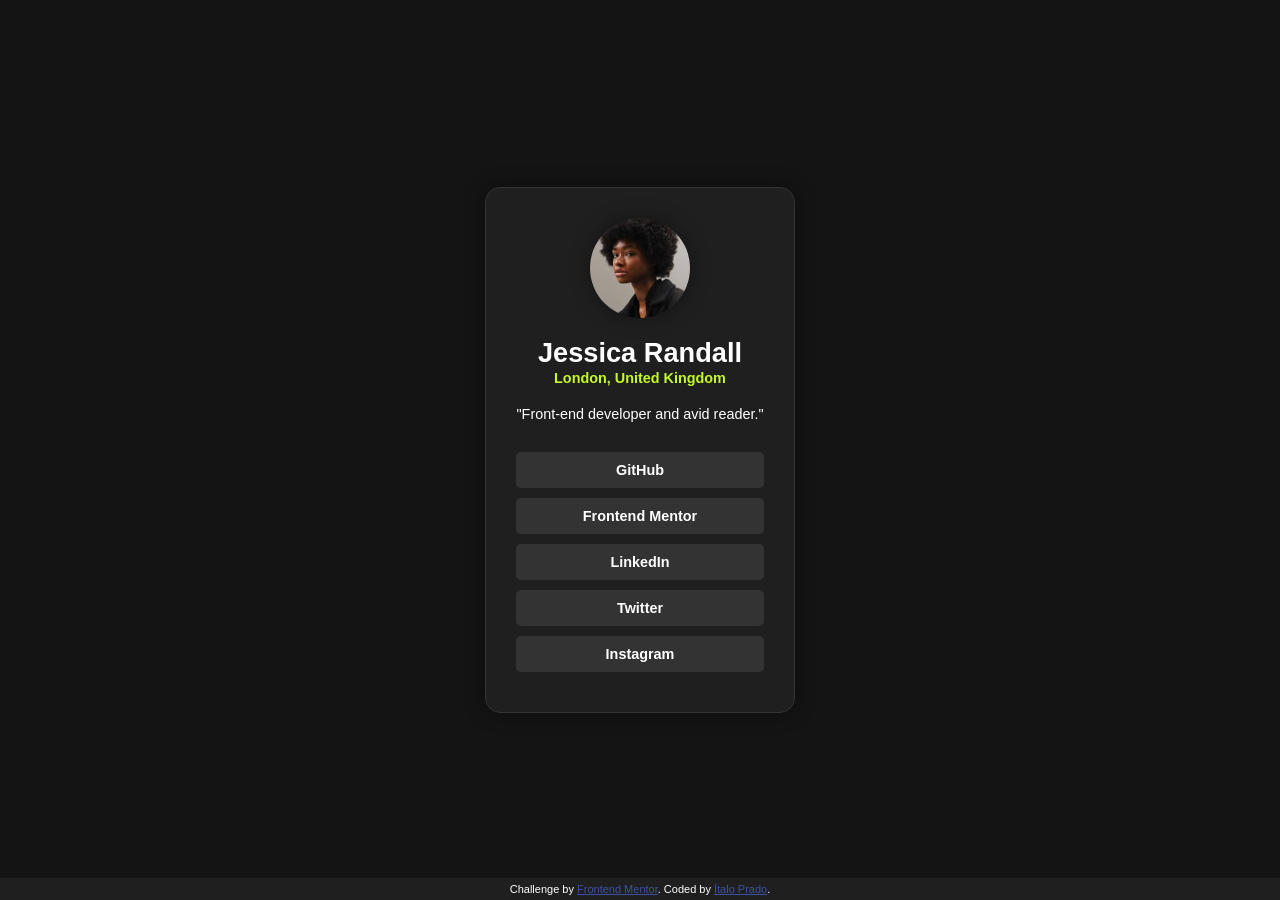
<file: social-links-profile-main/index.html>
<!DOCTYPE html>
<html lang="en">
<head>
  <meta charset="UTF-8">
  <meta name="viewport" content="width=device-width, initial-scale=1.0"> <!-- displays site properly based on user's device -->

  <link rel="icon" type="image/png" sizes="32x32" href="./assets/images/favicon-32x32.png">
  
  <title>Frontend Mentor | Social links profile</title>

  <!-- Feel free to remove these styles or customise in your own stylesheet 👍 -->
  <link rel="stylesheet" href="style.css">

</head>
<body>

  <main>
    <picture>
      <img src="assets/images/avatar-jessica.jpeg" alt="Jessica Randall" class="avatar">
    </picture>

    <h1>Jessica Randall</h1>
    <address>London, United Kingdom</address>
    <p>"Front-end developer and avid reader."</p>
    <ul class="links">
      <li><a href="https://github.com/ipsant" target="_blank" rel="noopener noreferrer">GitHub</a></li>
      <li><a href="https://www.frontendmentor.io/home" target="_blank">Frontend Mentor</a></li>
      <li><a href="#">LinkedIn</a></li>
      <li><a href="#">Twitter</a></li>
      <li><a href="#">Instagram</a></li>
    </ul>
  </main>
  
  <footer class="attribution">
    Challenge by <a href="https://www.frontendmentor.io?ref=challenge">Frontend Mentor</a>. 
    Coded by <a href="#">Ítalo Prado</a>.
  </footer>
  
</body>
</html>
</file>
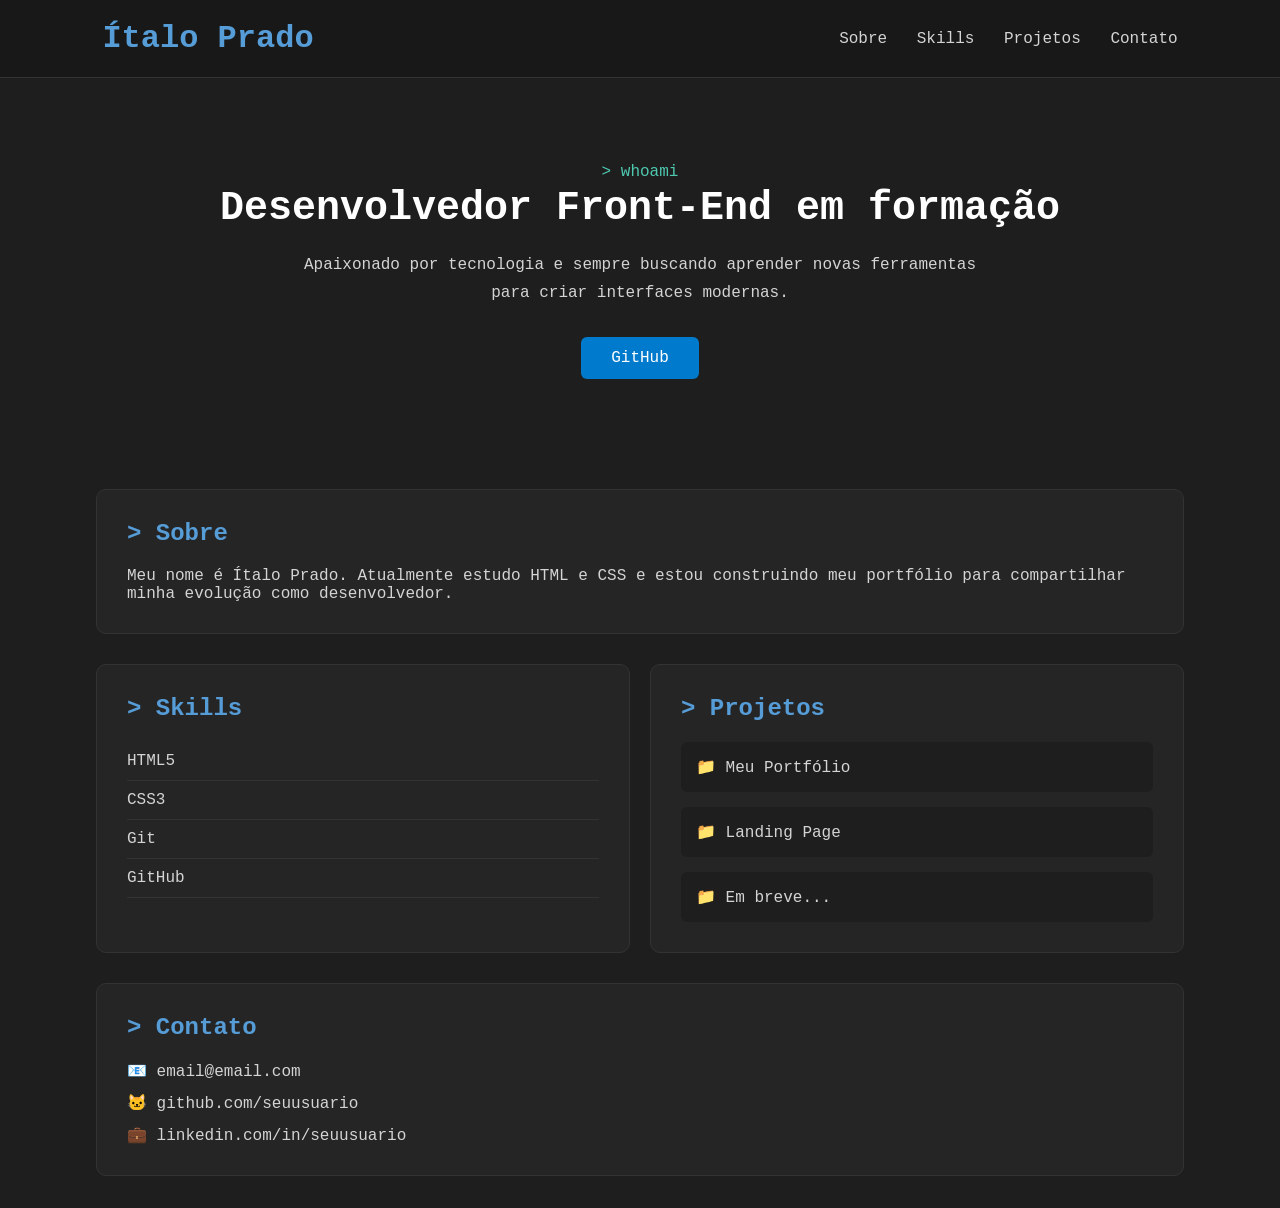
<file: portifolio/gpt.html>
<!DOCTYPE html>
<html lang="pt-BR">

<head>
    <meta charset="UTF-8">
    <meta name="viewport" content="width=device-width, initial-scale=1.0">
    <title>Ítalo Prado</title>

    <link rel="stylesheet" href="style.css">
</head>

<body>

    <header>

        <h1>Ítalo Prado</h1>

        <nav>

            <a href="#sobre">Sobre</a>
            <a href="#skills">Skills</a>
            <a href="#projetos">Projetos</a>
            <a href="#contato">Contato</a>

        </nav>

    </header>

    <main>

        <section class="hero">

            <p class="terminal">> whoami</p>

            <h2>Desenvolvedor Front-End em formação</h2>

            <p>
                Apaixonado por tecnologia e sempre buscando aprender novas
                ferramentas para criar interfaces modernas.
            </p>

            <a href="#">GitHub</a>

        </section>

        <section id="sobre" class="card">

            <h2>> Sobre</h2>

            <p>

                Meu nome é Ítalo Prado.

                Atualmente estudo HTML e CSS e estou construindo meu portfólio
                para compartilhar minha evolução como desenvolvedor.

            </p>

        </section>

        <section class="duas-colunas">

            <div class="card" id="skills">

                <h2>> Skills</h2>

                <ul>

                    <li>HTML5</li>

                    <li>CSS3</li>

                    <li>Git</li>

                    <li>GitHub</li>

                </ul>

            </div>

            <div class="card" id="projetos">

                <h2>> Projetos</h2>

                <div class="projeto">

                    📁 Meu Portfólio

                </div>

                <div class="projeto">

                    📁 Landing Page

                </div>

                <div class="projeto">

                    📁 Em breve...

                </div>

            </div>

        </section>

        <section class="card" id="contato">

            <h2>> Contato</h2>

            <p>📧 email@email.com</p>

            <p>🐱 github.com/seuusuario</p>

            <p>💼 linkedin.com/in/seuusuario</p>

        </section>

    </main>

</body>

</html>
</file>
<file: social-links-profile-main/style.css>
@charset "UTF-8";
@import url('assets/fonts/Inter-VariableFont_slnt\,wght.ttf');

* {
    margin: 0;
    padding: 0;
    box-sizing: border-box;
    font-family: 'Inter', sans-serif;
}

:root {
    --cor01: hsl(0, 0%, 8%);
    --cor02: hsl(0, 0%, 12%);
    --cor03: hsl(0, 0%, 20%);
    --cor04: hsl(0, 0%, 100%);
    --cor05: hsl(75, 94%, 57%);
}

.attribution { font-size: 0.6875rem; text-align: center; }
.attribution a { color: hsl(228, 45%, 44%); }

body {
    display: flex;
    background-color: var(--cor01);
    min-height: 100vh;
    justify-content: center;
    align-items: center;
}

main {
    text-align: center;
    background-color: var(--cor02);
    padding: 30px;
    max-width: 350px;
    border-radius: 15px;
    border: 1px solid var(--cor03);
    box-shadow: 0px 0px 20px 0px rgba(0, 0, 0, 0.4);

}

picture .avatar {
    height: 100px;
    width: 100px;
    border-radius: 50%;
    margin-bottom: 15px;
    box-shadow: 0px 0px 20px 0px rgba(0, 0, 0, 0.4);
}

main h1 {
    color: var(--cor04);
    font-weight: 700;
    font-size: 1.7em;
    margin-bottom: 1.5px;
}

main address {
    color: var(--cor05);
    font-weight: 600;
    font-style: normal;
    font-size: 0.9em;
    margin-bottom: 20px;
}

main p {
    color: var(--cor04);
    font-weight: 400;
    font-size: 0.9em;
    margin-bottom: 30px;
}

main ul {
    list-style: none;
}

.links li a {
    background-color: var(--cor03);
    margin-bottom: 10px;
    border-radius: 5px;

    display: block;
    padding: 10px;
    color: var(--cor04);
    text-decoration: none;
    font-size: 0.9em;
    font-weight: bold;
    transition: .3s;
}

.links li a:hover {
    color: var(--cor01);
    background-color: var(--cor05);
}

.links li a:active {
    transform: scale(.9);
}

footer {
    position: fixed;
    bottom: 0;
    width: 100%;
    padding: 5px;
    background-color: var(--cor02);

    color: var(--cor04);
}
</file>
<file: portifolio/style.css>
/* RESET */

*{

    margin:0;

    padding:0;

    box-sizing:border-box;

}

/* BODY */

body{

    background:#1e1e1e;

    color:#d4d4d4;

    font-family:Consolas, monospace;

}

/* CABEÇALHO */

header{

    background:#181818;

    padding:20px 8%;

    display:flex;

    justify-content:space-between;

    align-items:center;

    border-bottom:1px solid #333;

}

header h1{

    color:#569CD6;

}

nav a{

    color:#d4d4d4;

    text-decoration:none;

    margin-left:20px;

}

nav a:hover{

    color:#4EC9B0;

}

/* HERO */

.hero{

    text-align:center;

    padding:80px 20px;

}

.terminal{

    color:#4EC9B0;

    margin-bottom:15px;

}

.hero h2{

    font-size:40px;

    color:white;

    margin-bottom:20px;

}

.hero p{

    width:700px;

    max-width:90%;

    margin:auto;

    line-height:28px;

}

.hero a{

    display:inline-block;

    margin-top:30px;

    background:#007ACC;

    color:white;

    padding:12px 30px;

    border-radius:6px;

    text-decoration:none;

}

.hero a:hover{

    background:#2899F5;

}

/* CARDS */

.card{

    background:#252526;

    width:85%;

    margin:30px auto;

    padding:30px;

    border-radius:10px;

    border:1px solid #333;

}

.card h2{

    color:#569CD6;

    margin-bottom:20px;

}

/* DUAS COLUNAS */

.duas-colunas{

    width:85%;

    margin:auto;

    display:flex;

    gap:20px;

}

.duas-colunas .card{

    width:100%;

    margin:0;

}

/* LISTA */

ul{

    list-style:none;

}

li{

    padding:10px 0;

    border-bottom:1px solid #333;

}

/* PROJETOS */

.projeto{

    background:#1e1e1e;

    padding:15px;

    margin-top:15px;

    border-radius:6px;

    transition:.3s;

}

.projeto:hover{

    background:#333;

    cursor:pointer;

}

/* CONTATO */

#contato p{

    margin-top:12px;

}
</file>
